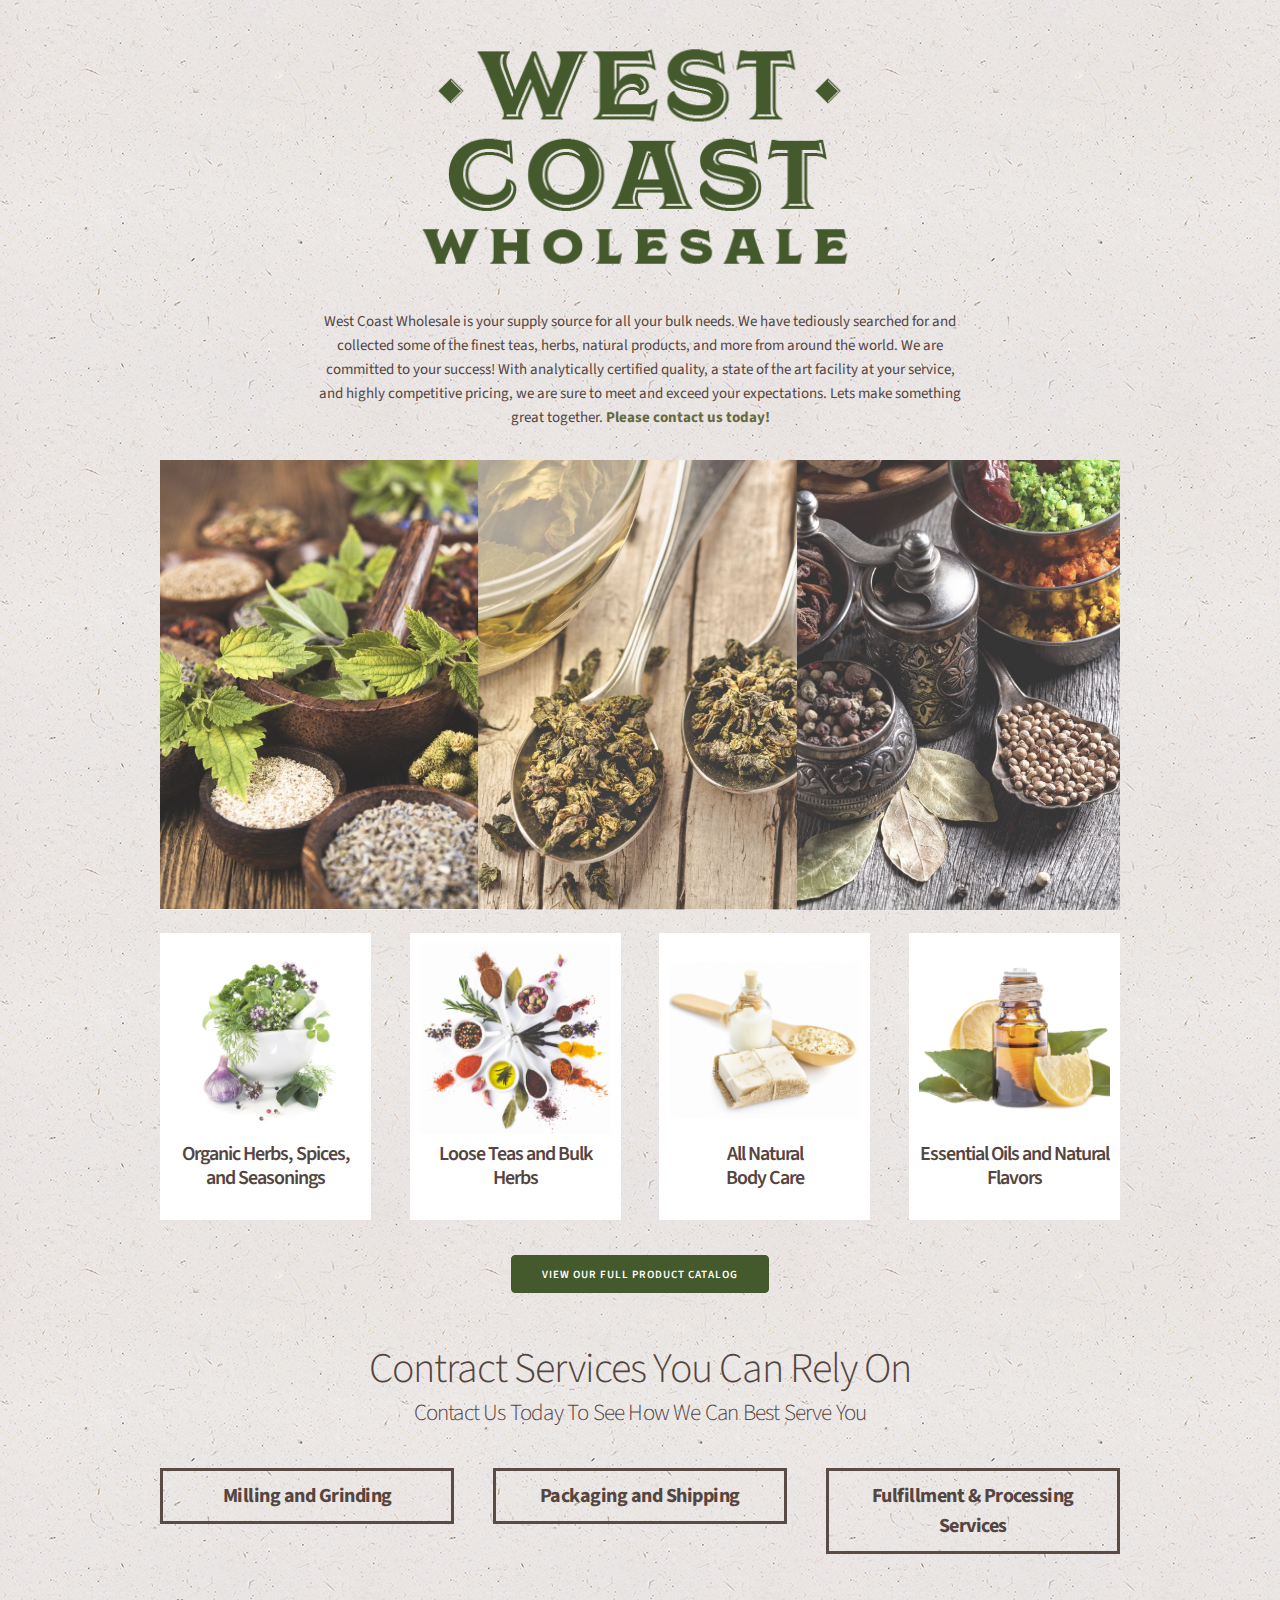
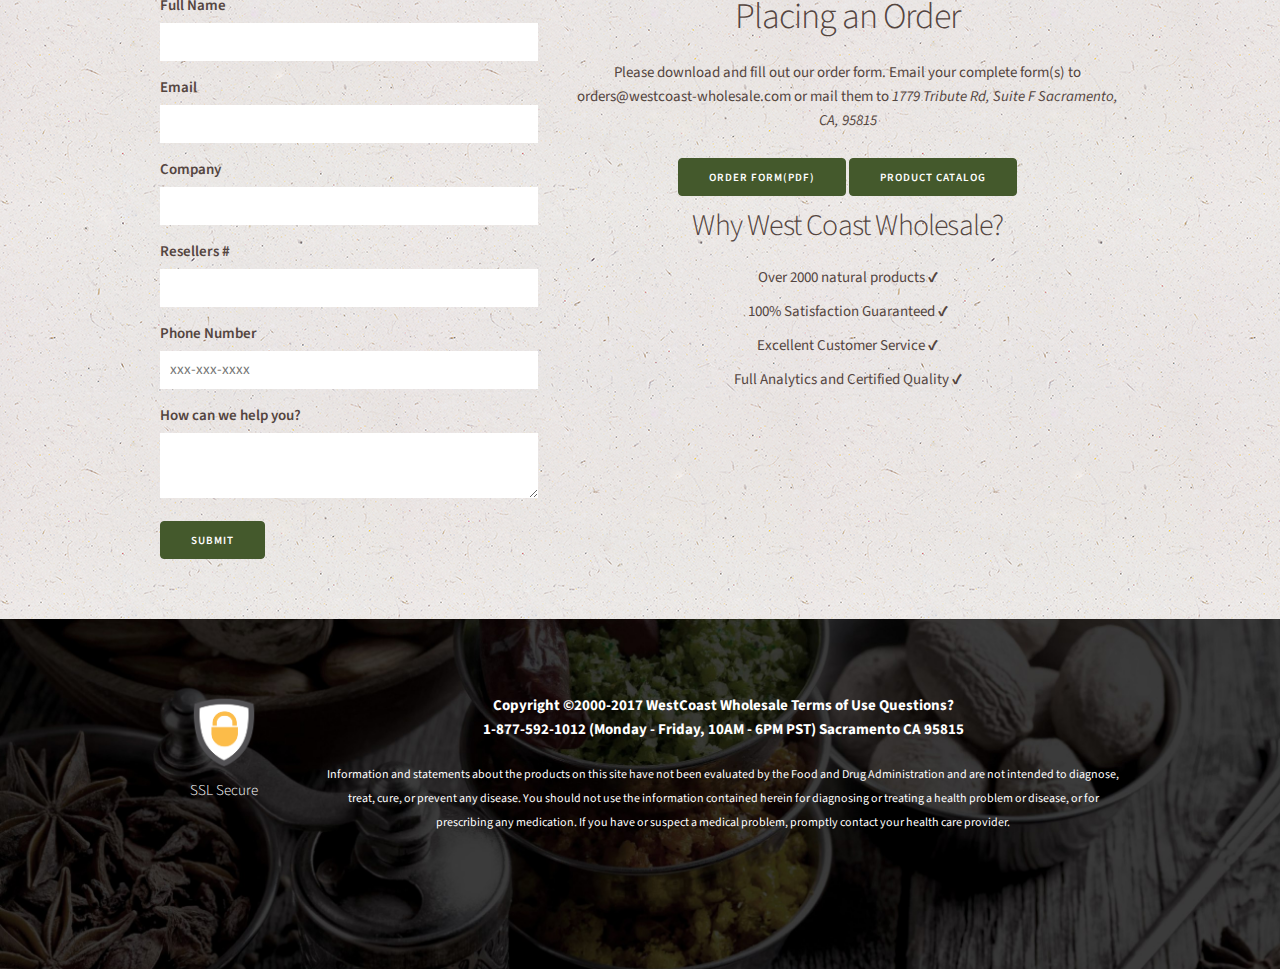
<file: index.html>
<!DOCTYPE html>
<html lang="en">
<head>

  <!-- Basic Page Needs
  –––––––––––––––––––––––––––––––––––––––––––––––––– -->
  <meta charset="utf-8">
  <title>West Coast Wholesale</title>
  <meta name="description" content="">
  <meta name="author" content="WestCoast Wholesale">

  <!-- Mobile Specific Metas
  –––––––––––––––––––––––––––––––––––––––––––––––––– -->
  <meta name="viewport" content="width=device-width, initial-scale=1">

  <!-- FONT
  –––––––––––––––––––––––––––––––––––––––––––––––––– -->
  <!-- <link href="//fonts.googleapis.com/css?family=Raleway:400,300,600" rel="stylesheet" type="text/css"> -->
  <link href="https://fonts.googleapis.com/css?family=Source+Sans+Pro" rel="stylesheet">

  <!-- CSS
  –––––––––––––––––––––––––––––––––––––––––––––––––– -->
  <link rel="stylesheet" href="css/normalize.css">
  <link rel="stylesheet" href="css/skeleton.css">

  <!-- Favicon
  –––––––––––––––––––––––––––––––––––––––––––––––––– -->
  <link rel="icon" type="image/png" href="images/favicon.png">

</head>
<body>

  <!-- Primary Page Layout
  –––––––––––––––––––––––––––––––––––––––––––––––––– -->
  <div class="container">
    <div class="row">
      <div class="one-full column">
        <img class="logo" src="images/logo.png" alt="Wholesale Logo">
      </div>
    </div>

    <!-- About us -->
    <div class="row">
      <div class="one-full column ">
        <p class="intro">
          West Coast Wholesale is your supply source for all your bulk needs. We have tediously searched for and collected some of the finest teas, herbs, natural products, and more from around the world. We are committed to your success! With analytically certified quality, a state of the art facility at your service, and highly competitive pricing, we are sure to meet and exceed your expectations. Lets make something great together. <a href="#form">Please contact us today!</a>
        </p>
      </div>
    </div>

      <!-- Banner Image -->
    <div class="row">
      <div class="one-full column">
        <img class="img-fluid" src="images/header-west-coast-wholesale.jpg" alt="header-west-coast-wholesale">
      </div>
    </div>


    <!-- Categories -->
    <div class="row">
      <div class="three columns">
        <div class="cat">
          <img src="images/herbs-and-spices.jpg" alt="Organic Herbs, Spices, and Seasonings">
          <h1>Organic Herbs, Spices, and Seasonings</h1>
        </div>
      </div>
      <div class="three columns">
        <div class="cat">
          <img src="images/bulk-herbs.jpg" alt="Loose Teas and Bulk Herbs">
          <h1>Loose Teas and Bulk Herbs</h1>
        </div>
      </div>
      <div class="three columns">
        <div class="cat">
          <img src="images/natural-body-care.jpg" alt="Natural Body Care">
          <h1>All Natural<br> Body Care</h1>
        </div>
      </div>
      <div class="three columns">
        <div class="cat">
          <img src="images/essential-oils.jpg" alt="Essential Oils and Natural Flavors">
          <h1>Essential Oils and Natural Flavors</h1>
        </div>
      </div>
    </div>
    <div style="text-align:center; margin: 2rem auto 4rem;">
      <a  href="/products.html" target="_blank"><button class="button-primary">View Our Full Product catalog</button></a>
    </div>


    <!-- Other Services -->
    <div class="services">
      <h2>Contract Services You Can Rely On</h2>
      <h4>Contact Us Today To See How We Can Best Serve You</h4>
      <div class="row">
        <div class="four columns">
        <h5>Milling and Grinding</h5>
        </div>
        <div class="four columns">
        <h5>Packaging and Shipping</h5>
        </div>
        <div class="four columns">
        <h5>Fulfillment &amp; Processing Services</h5>
        </div>
      </div>
    </div>

    <!-- Newsletter Intro -->
    <div class="news-intro">
      <div class="row">
        <div class="five columns">
          <div id="comfirm">
           <form class="form"  id="form" action="https://formspree.io/drummerdip@gmail.com" method="post">
             <label for="fullName">Full Name</label>
             <input type="text" name="fullName" value="">
             <label for="email" type="email">Email</label>
             <input type="text" name="email" value="">
             <label for="company">Company</label>
             <input type="text" name="company" value="">
             <label for="reselersLicense">Resellers #</label>
             <input type="text" name="reselersLicense" value="">
             <label for="phone">Phone Number</label>
             <input type="text" name="phone" value="" placeholder="xxx-xxx-xxxx">
             <label for="message">How can we help you?</label>
             <textarea name="message" rows="8" cols="30"></textarea>
             <input id="submit" class="button-primary" type="submit" value="Submit">
           </form>
         </div>

        </div>
        <div class="seven columns" style="text-align:center">
          <h3>Placing an Order</h3>
        <p>
          Please download and fill out our order form. Email your complete form(s) to orders@westcoast-wholesale.com or mail them to
          <i>
            1779 Tribute Rd, Suite F
            Sacramento, CA, 95815
          </i>
        </p>
        <a  href="/wcws-order-form.pdf" target="_blank"><button class="button-primary" >Order Form(pdf)</button></a>
        <a  href="/products.html" target="_blank"><button class="button-primary">Product catalog</button></a>
         <h4>Why West Coast Wholesale?</h4>
          <ul style="list-style: none;">
            <li>Over 2000 natural products&nbsp;&#10004;</li>
            <li>100% Satisfaction Guaranteed&nbsp;&#10004;</li>
            <li>Excellent Customer Service&nbsp;&#10004;</li>
            <li>Full Analytics and Certified Quality&nbsp;&#10004;</li>
          </ul>
        </div>
      </div>
    </div>

  </div> <!-- End Container -->

  <footer>
    <div class="container">
      <div class="row">
        <div class="two columns" >
          <img class="ssl-logo" src="images/ssl_logo2.png" alt="">
          <h6>SSL Secure</h6>
        </div>
        <div class="ten columns">
          <div class="footer_contact">
          Copyright ©2000-2017 <strong>WestCoast Wholesale</strong> Terms of Use
Questions? <br>1-877-592-1012 (Monday - Friday, 10AM - 6PM PST)
 Sacramento CA 95815</div>
<small>
Information and statements about the products on this site have not been evaluated by the Food and Drug Administration and are not intended to diagnose, treat, cure, or prevent any disease. You should not use the information contained herein for diagnosing or treating a health problem or disease, or for prescribing any medication. If you have or suspect a medical problem, promptly contact your health care provider.</small>
        </div>
      </div>
    </div>
  </footer>

  <!-- Footer Scripts -->

  <script
    src="https://code.jquery.com/jquery-3.2.1.min.js"
    integrity="sha256-hwg4gsxgFZhOsEEamdOYGBf13FyQuiTwlAQgxVSNgt4="
    crossorigin="anonymous"></script>

    <script type="text/javascript">


    // bind 'myForm' and provide a simple callback function
    $('#submit').on('click', function(e){
      e.preventDefault();

      var formData = $('#form').serializeArray();

      $.ajax({
         url: "https://formspree.io/travis@westcoast-wholesale.com",
         method: "POST",
         data: {
           name: formData[0]['value'],
           email: formData[1]['value'],
           phone: formData[2]['value'],
           message: formData[3]['value']
         },
         dataType: "json",
         complete: function(){
           $("#comfirm").html("<h2 class='comfirmText'>Message Sent!</h2>");
         }
      });

      $('#submit').html("<h3>Yuur Message has been Sent!</h3>");
    });




    </script>
<!-- End Document
  –––––––––––––––––––––––––––––––––––––––––––––––––– -->
</body>
</html>
</file>
<file: css/skeleton.css>
/*
* Skeleton V2.0.4
* Copyright 2014, Dave Gamache
* www.getskeleton.com
* Free to use under the MIT license.
* http://www.opensource.org/licenses/mit-license.php
* 12/29/2014
*/


/* Table of contents
––––––––––––––––––––––––––––––––––––––––––––––––––
- Grid
- Base Styles
- Typography
- Links
- Buttons
- Forms
- Lists
- Code
- Tables
- Spacing
- Utilities
- Clearing
- Media Queries
*/


/* Grid
–––––––––––––––––––––––––––––––––––––––––––––––––– */
.container {
  position: relative;
  width: 100%;
  max-width: 960px;
  margin: 0 auto;
  padding: 0 20px;
  box-sizing: border-box; }
.column,
.columns {
  width: 100%;
  float: left;
  box-sizing: border-box; }

/* For devices larger than 400px */
@media (min-width: 400px) {
  .container {
    width: 85%;
    padding: 0; }
}

/* For devices larger than 550px */
@media (min-width: 550px) {
  .container {
    width: 80%; }
  .column,
  .columns {
    margin-left: 4%; }
  .column:first-child,
  .columns:first-child {
    margin-left: 0; }

  .one.column,
  .one.columns                    { width: 4.66666666667%; }
  .two.columns                    { width: 13.3333333333%; }
  .three.columns                  { width: 22%;            }
  .four.columns                   { width: 30.6666666667%; }
  .five.columns                   { width: 39.3333333333%; }
  .six.columns                    { width: 48%;            }
  .seven.columns                  { width: 56.6666666667%; }
  .eight.columns                  { width: 65.3333333333%; }
  .nine.columns                   { width: 74.0%;          }
  .ten.columns                    { width: 82.6666666667%; }
  .eleven.columns                 { width: 91.3333333333%; }
  .twelve.columns                 { width: 100%; margin-left: 0; }

  .one-third.column               { width: 30.6666666667%; }
  .two-thirds.column              { width: 65.3333333333%; }

  .one-half.column                { width: 48%; }

  /* Offsets */
  .offset-by-one.column,
  .offset-by-one.columns          { margin-left: 8.66666666667%; }
  .offset-by-two.column,
  .offset-by-two.columns          { margin-left: 17.3333333333%; }
  .offset-by-three.column,
  .offset-by-three.columns        { margin-left: 26%;            }
  .offset-by-four.column,
  .offset-by-four.columns         { margin-left: 34.6666666667%; }
  .offset-by-five.column,
  .offset-by-five.columns         { margin-left: 43.3333333333%; }
  .offset-by-six.column,
  .offset-by-six.columns          { margin-left: 52%;            }
  .offset-by-seven.column,
  .offset-by-seven.columns        { margin-left: 60.6666666667%; }
  .offset-by-eight.column,
  .offset-by-eight.columns        { margin-left: 69.3333333333%; }
  .offset-by-nine.column,
  .offset-by-nine.columns         { margin-left: 78.0%;          }
  .offset-by-ten.column,
  .offset-by-ten.columns          { margin-left: 86.6666666667%; }
  .offset-by-eleven.column,
  .offset-by-eleven.columns       { margin-left: 95.3333333333%; }

  .offset-by-one-third.column,
  .offset-by-one-third.columns    { margin-left: 34.6666666667%; }
  .offset-by-two-thirds.column,
  .offset-by-two-thirds.columns   { margin-left: 69.3333333333%; }

  .offset-by-one-half.column,
  .offset-by-one-half.columns     { margin-left: 52%; }

}


/* Base Styles
–––––––––––––––––––––––––––––––––––––––––––––––––– */
/* NOTE
html is set to 62.5% so that all the REM measurements throughout Skeleton
are based on 10px sizing. So basically 1.5rem = 15px :) */
html {
  font-size: 62.5%; }
body {
  font-size: 1.5em; /* currently ems cause chrome bug misinterpreting rems on body element */
  line-height: 1.6;
  font-weight: 400;
  background-image: url(../images/background.png);
  font-family: "Source Sans Pro", "HelveticaNeue", "Helvetica Neue", Helvetica, Arial, sans-serif;
  -webkit-font-smoothing: antialiased;
	-moz-osx-font-smoothing: grayscale;
  color: #54453f; }


/* Typography
–––––––––––––––––––––––––––––––––––––––––––––––––– */
h1, h2, h3, h4, h5, h6 {
  margin-top: 0;
  margin-bottom: 2rem;
  font-weight: 300; }
h1 { font-size: 4.0rem; line-height: 1.2;  letter-spacing: -.1rem;}
h2 { font-size: 3.6rem; line-height: 1.25; letter-spacing: -.1rem; }
h3 { font-size: 3.0rem; line-height: 1.3;  letter-spacing: -.1rem; }
h4 { font-size: 2.4rem; line-height: 1.35; letter-spacing: -.08rem; }
h5 { font-size: 1.8rem; line-height: 1.5;  letter-spacing: -.05rem; }
h6 { font-size: 1.5rem; line-height: 1.6;  letter-spacing: 0; }

/* Larger than phablet */
@media (min-width: 550px) {
  h1 { font-size: 5.0rem; }
  h2 { font-size: 4.2rem; }
  h3 { font-size: 3.6rem; }
  h4 { font-size: 3.0rem; }
  h5 { font-size: 2.4rem; }
  h6 { font-size: 1.5rem; }
}

p {
  margin-top: 0; }


/* Links
–––––––––––––––––––––––––––––––––––––––––––––––––– */
a {
  color: #666a3e;
  transition: 300ms;
  font-weight: bolder;
}
a:hover {
  color: #555a2e;
}




/* Custom
–––––––––––––––––––––––––––––––––––––––––––––––––– */
.img-fluid {
  max-width: 100%;
}


.logo {
  display: block;
  margin: 3rem auto;
  width: 500px;
  max-width: 100%;
}

.services {
  margin: 2rem 0;
  min-height: 200px;
  text-align: center;
}

.services h5 {
  font-size: 2.0rem;
  font-weight: bolder;
  border: 3px solid #5a4b44;
  padding: 1rem;
}

.services h2 {
  margin-bottom: .1rem;
}

.services h4 {
  margin-top: 0rem;
  margin-bottom: 4rem;
  font-size: 2.3rem;
}

.news-intro {
  margin: 2rem 0;
}

footer {
  background-color: white;
  min-height: 200px;
  padding: 7.5rem 0;
  text-align: center;
  background-image: url(../images/footer-west-coast-wholesale.jpg);
  background-size: cover;
  color:white;
}

footer ul {
  list-style: none;
}

.ssl-logo {
  max-width: 70px;
}

.cat {
  position: relative;
  min-height: 200px;
  background-color: white;
  padding: 1rem;
  margin: 1.5rem 0;
  text-align: center;
}

.cat img {
  max-width: 100%;
}

.cat h1 {
  font-size: 2rem;
  font-weight: 600;
}

.footer_contact {
  font-weight: bolder;
  margin-bottom: 2rem;
}

/* Buttons
–––––––––––––––––––––––––––––––––––––––––––––––––– */
.button,
button,
input[type="submit"],
input[type="reset"],
input[type="button"] {
  display: inline-block;
  height: 38px;
  padding: 0 30px;
  color: #555;
  text-align: center;
  font-size: 11px;
  font-weight: 600;
  line-height: 38px;
  letter-spacing: .1rem;
  text-transform: uppercase;
  text-decoration: none;
  white-space: nowrap;
  background-color: transparent;
  border-radius: 4px;
  border: 1px solid #bbb;
  cursor: pointer;
  box-sizing: border-box; }
.button:hover,
button:hover,
input[type="submit"]:hover,
input[type="reset"]:hover,
input[type="button"]:hover,
.button:focus,
button:focus,
input[type="submit"]:focus,
input[type="reset"]:focus,
input[type="button"]:focus {
  color: #333;
  border-color: #888;
  outline: 0; }
.button.button-primary,
button.button-primary,
input[type="submit"].button-primary,
input[type="reset"].button-primary,
input[type="button"].button-primary {
  color: #FFF;
  background-color: #44592c;
  border-color: #44592c; }
.button.button-primary:hover,
button.button-primary:hover,
input[type="submit"].button-primary:hover,
input[type="reset"].button-primary:hover,
input[type="button"].button-primary:hover,
.button.button-primary:focus,
button.button-primary:focus,
input[type="submit"].button-primary:focus,
input[type="reset"].button-primary:focus,
input[type="button"].button-primary:focus {
  color: #FFF;
  background-color: #44592c;
  border-color: #44592c; }


/* Forms
–––––––––––––––––––––––––––––––––––––––––––––––––– */
input[type="email"],
input[type="number"],
input[type="search"],
input[type="text"],
input[type="tel"],
input[type="url"],
input[type="password"],
textarea,
select {
  height: 38px;
  padding: 6px 10px; /* The 6px vertically centers text on FF, ignored by Webkit */
  background-color: #fff;
  border: 0px solid #D1D1D1;
  box-shadow: none;
  box-sizing: border-box;
  width: 100%;
}
/* Removes awkward default styles on some inputs for iOS */
input[type="email"],
input[type="number"],
input[type="search"],
input[type="text"],
input[type="tel"],
input[type="url"],
input[type="password"],
textarea {
  -webkit-appearance: none;
     -moz-appearance: none;
          appearance: none; }
textarea {
  min-height: 65px;
  padding-top: 6px;
  padding-bottom: 6px; }
input[type="email"]:focus,
input[type="number"]:focus,
input[type="search"]:focus,
input[type="text"]:focus,
input[type="tel"]:focus,
input[type="url"]:focus,
input[type="password"]:focus,
textarea:focus,
select:focus {
  border: 1px solid #33C3F0;
  outline: 0; }
label,
legend {
  display: block;
  margin-bottom: .5rem;
  font-weight: 600; }
fieldset {
  padding: 0;
  border-width: 0; }
input[type="checkbox"],
input[type="radio"] {
  display: inline; }
label > .label-body {
  display: inline-block;
  margin-left: .5rem;
  font-weight: normal; }




/* Lists
–––––––––––––––––––––––––––––––––––––––––––––––––– */
ul {
  list-style: circle inside; }
ol {
  list-style: decimal inside; }
ol, ul {
  padding-left: 0;
  margin-top: 0; }
ul ul,
ul ol,
ol ol,
ol ul {
  margin: 1.5rem 0 1.5rem 3rem;
  font-size: 90%; }
li {
  margin-bottom: 1rem; }


/* Code
–––––––––––––––––––––––––––––––––––––––––––––––––– */
code {
  padding: .2rem .5rem;
  margin: 0 .2rem;
  font-size: 90%;
  white-space: nowrap;
  background: #F1F1F1;
  border: 1px solid #E1E1E1;
  border-radius: 4px; }
pre > code {
  display: block;
  padding: 1rem 1.5rem;
  white-space: pre; }


/* Tables
–––––––––––––––––––––––––––––––––––––––––––––––––– */
th,
td {
  padding: 12px 15px;
  text-align: left;
  border-bottom: 1px solid #E1E1E1; }
th:first-child,
td:first-child {
  padding-left: 0; }
th:last-child,
td:last-child {
  padding-right: 0; }


/* Spacing
–––––––––––––––––––––––––––––––––––––––––––––––––– */
button,
.button {
  margin-bottom: 1rem; }
input,
textarea,
select,
fieldset {
  margin-bottom: 1.5rem; }
pre,
blockquote,
dl,
figure,
table,
p,
ul,
ol,
form {
  margin-bottom: 2.5rem; }


/* Utilities
–––––––––––––––––––––––––––––––––––––––––––––––––– */
.u-full-width {
  width: 100%;
  box-sizing: border-box; }
.u-max-full-width {
  max-width: 100%;
  box-sizing: border-box; }
.u-pull-right {
  float: right; }
.u-pull-left {
  float: left; }


/* Misc
–––––––––––––––––––––––––––––––––––––––––––––––––– */
hr {
  margin-top: 3rem;
  margin-bottom: 3.5rem;
  border-width: 0;
  border-top: 1px solid #E1E1E1; }

.comfirmText {
  color: #44592c;
  text-align: center;
  font-weight: 600;
  font-size: 3rem;
  letter-spacing: 1px;
}


/* Clearing
–––––––––––––––––––––––––––––––––––––––––––––––––– */

/* Self Clearing Goodness */
.container:after,
.row:after,
.u-cf {
  content: "";
  display: table;
  clear: both; }


  /* Table
  –––––––––––––––––––––––––––––––––––––––––––––––––– */


  /* random
  –––––––––––––––––––––––––––––––––––––––––––––––––– */

.intro {
  max-width: 650px;
  margin: auto;
  text-align: center;
  padding:0 0 3rem ;

}


/* Media Queries
–––––––––––––––––––––––––––––––––––––––––––––––––– */
/*
Note: The best way to structure the use of media queries is to create the queries
near the relevant code. For example, if you wanted to change the styles for buttons
on small devices, paste the mobile query code up in the buttons section and style it
there.
*/


/* Larger than mobile */
@media (min-width: 400px) {}

/* Larger than phablet (also point when grid becomes active) */
@media (min-width: 550px) {}

/* Larger than tablet */
@media (min-width: 750px) {}

/* Larger than desktop */
@media (min-width: 1000px) {}

/* Larger than Desktop HD */
@media (min-width: 1200px) {}
</file>
